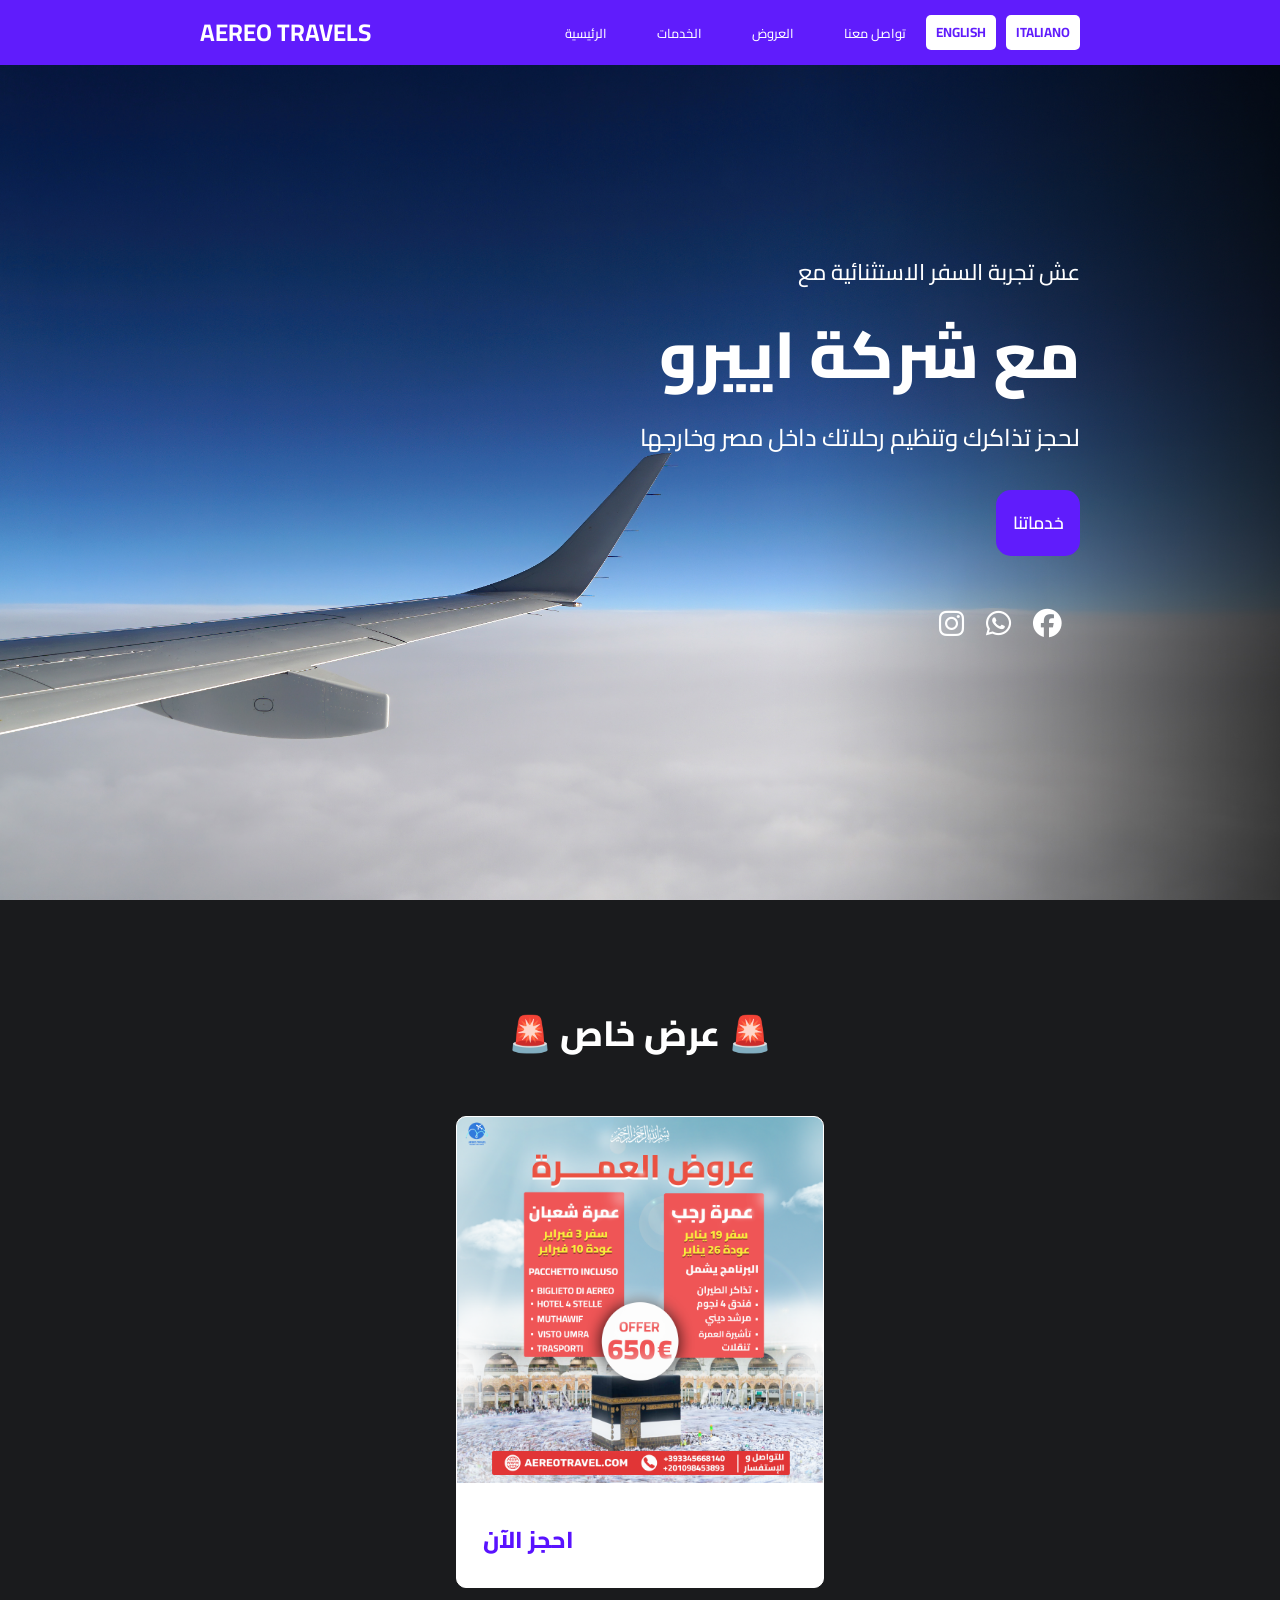
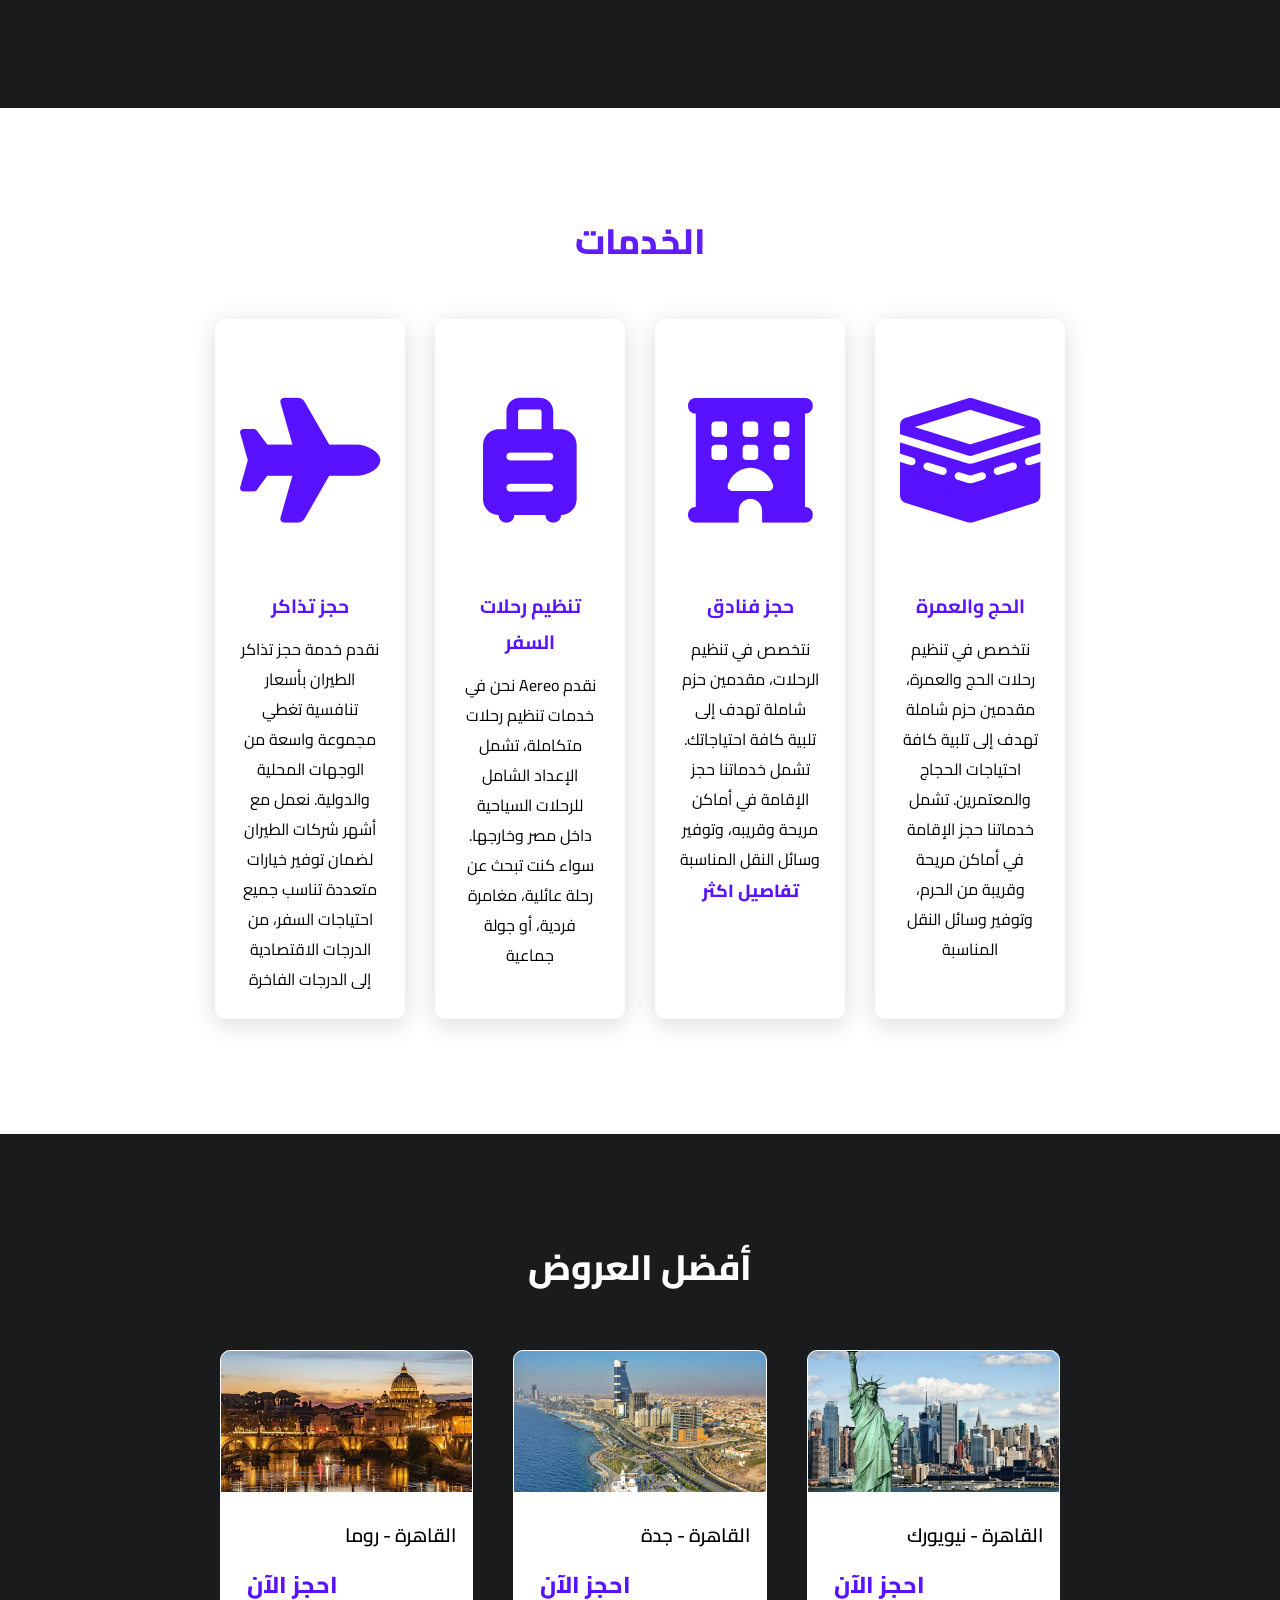
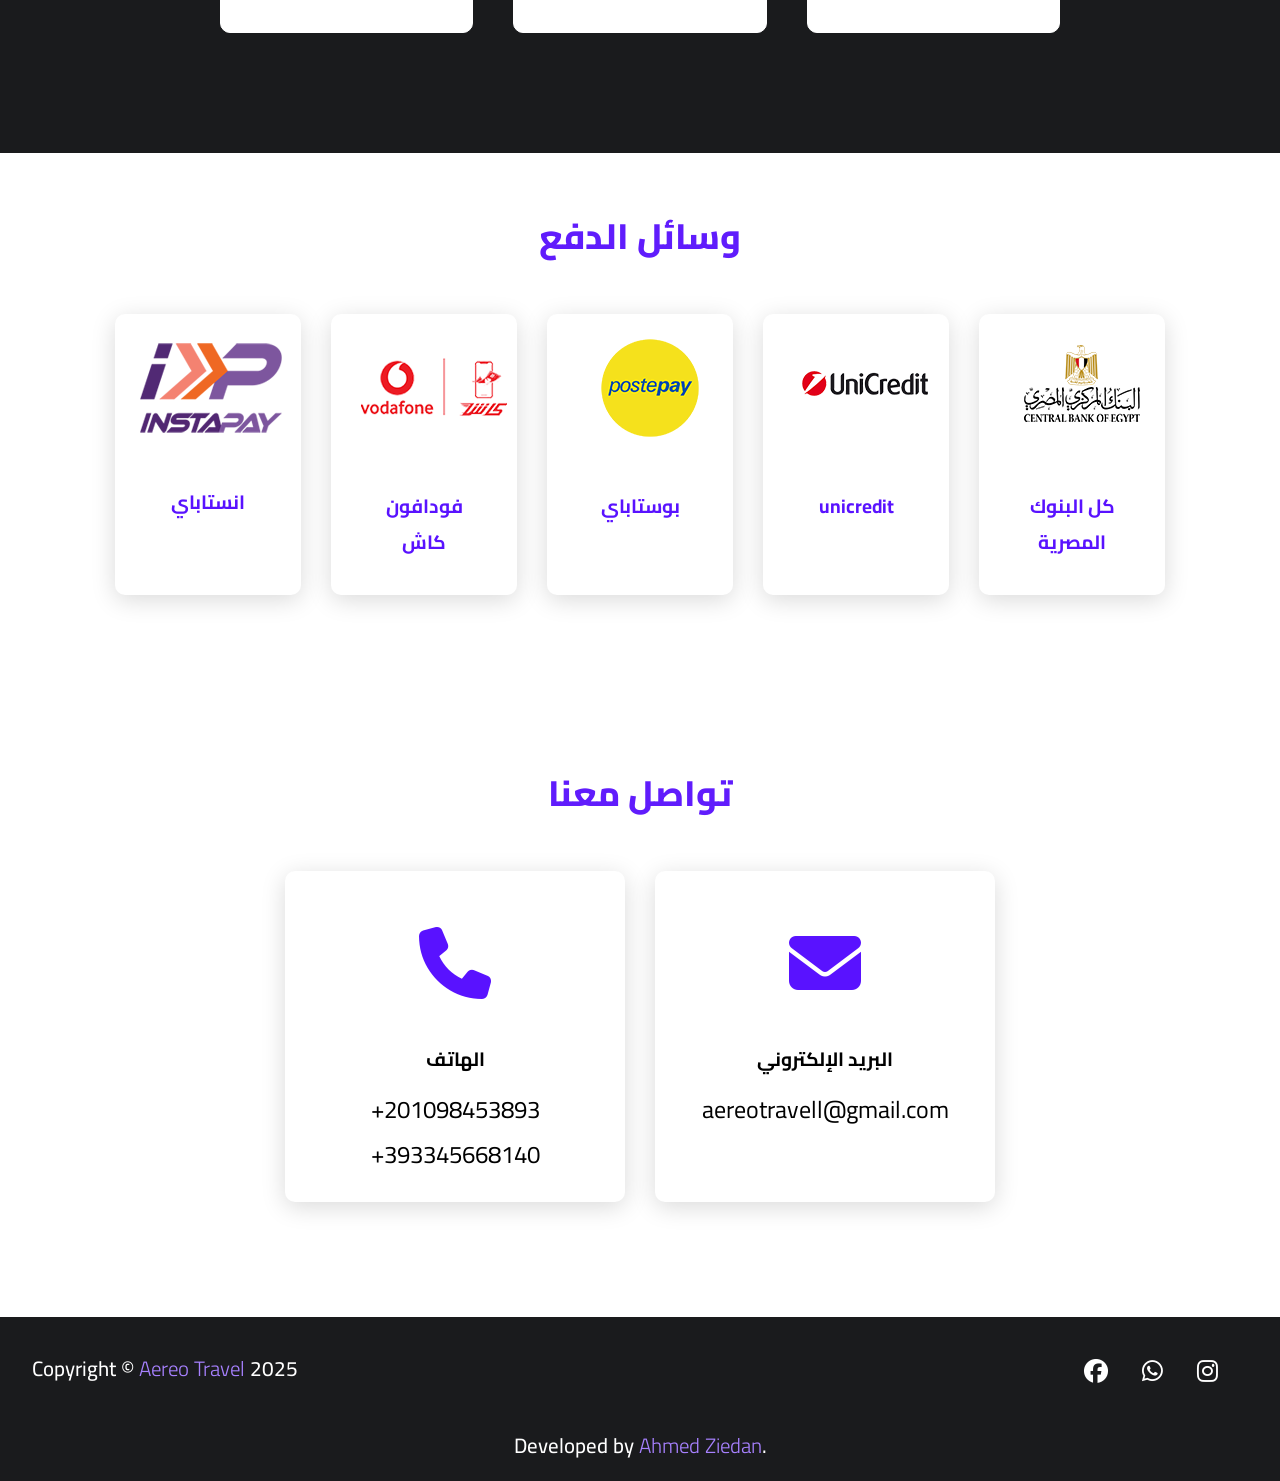
<file: index.html>
<!DOCTYPE html>
<html lang="ar">
  <head>
    <meta charset="UTF-8" />
    <meta name="description" content="Experience exceptional travel" />
    <meta name="keywords" content="Ticket, travel, tour,Book,hotels" />
    <meta name="viewport" content="width=device-width, initial-scale=1.0" />
    <link
      rel="stylesheet"
      href="https://cdnjs.cloudflare.com/ajax/libs/font-awesome/6.6.0/css/all.min.css"
    />
    <link rel="stylesheet" href="style.css" />
    <title>aereo travels</title>
    <link rel="icon" type="x-icon" href="/imgs/logo.png" />
  </head>

  <body>
    <header>
      <a class="name">Aereo Travels</a>

      <button class="menu-toggle" aria-label="Toggle navigation">
        <i class="fa-solid fa-bars"></i>
      </button>
      <nav class="nav">
        <a href="#main" class="nav-home">الرئيسية</a>
        <a href="#services" class="nav-services">الخدمات</a>
        <a href="#offers" class="nav-offers">العروض</a>
        <a href="#contact" class="nav-contact">تواصل معنا</a>
        <div class="language-switcher">
          <!--   <button onclick="changeLanguage('ar')">العربية</button>-->
          <button onclick="changeLanguage('en')">English</button>
          <button onclick="changeLanguage('it')">Italiano</button>
        </div>
      </nav>
    </header>

    <section class="main" id="main" dir="rtl">
      <div>
        <h2 class="main-title">
          عش تجربة السفر الاستثنائية مع<br /><span>مع شركة اييرو</span>
        </h2>
        <h3 class="main-subtitle">
          لحجز تذاكرك وتنظيم رحلاتك داخل مصر وخارجها
        </h3>
        <a href="#services" class="main-btn">خدماتنا</a>
        <div class="social-icons">
          <a
            href="https://www.facebook.com/profile.php?id=61564671070158"
            target="_blank"
            ><i class="fa-brands fa-facebook" target="_blank"></i
          ></a>
          <a href="https://wa.me/201098453893" target="_blank"
            ><i class="fa-brands fa-whatsapp"></i
          ></a>
          <a href="https://www.instagram.com/aereo.travel/" target="_blank"
            ><i class="fa-brands fa-instagram"></i
          ></a>
        </div>
      </div>
    </section>

    <!--  -->
    <section class="offers" id="offers">
      <h2 class="offer-title">🚨 عرض خاص 🚨</h2>
      <div class="content">
        <div class="offer-card">
          <div class="offerimage">
            <img src="/imgs/umrah4.png" />
          </div>
          <div class="offer-info">
            <strong class="offer-price">
              <!--   <span>50$</span>-->
              <a href="#contact" class="more more-1">احجز الآن</a>
            </strong>
          </div>
        </div>
      </div>
    </section>
    <!-- -->
    <section class="cards" id="services">
      <h2 class="title services-title">الخدمات</h2>
      <div class="content">
        <div class="card">
          <div class="icon">
            <i class="fa-solid fa-plane"></i>
          </div>
          <div class="info">
            <h3 class="service-booking">حجز تذاكر</h3>
            <p class="service-booking-desc">
              نقدم خدمة حجز تذاكر الطيران بأسعار تنافسية تغطي مجموعة واسعة من
              الوجهات المحلية والدولية. نعمل مع أشهر شركات الطيران لضمان توفير
              خيارات متعددة تناسب جميع احتياجات السفر، من الدرجات الاقتصادية إلى
              الدرجات الفاخرة
            </p>
          </div>
        </div>
        <div class="card">
          <div class="icon">
            <i class="fa-solid fa-suitcase-rolling"></i>
          </div>
          <div class="info">
            <h3 class="service-travel">تنظيم رحلات السفر</h3>
            <p class="service-travel-desc">
              نحن في Aereo نقدم خدمات تنظيم رحلات متكاملة، تشمل الإعداد الشامل
              للرحلات السياحية داخل مصر وخارجها. سواء كنت تبحث عن رحلة عائلية،
              مغامرة فردية، أو جولة جماعية
            </p>
          </div>
        </div>
        <div class="card">
          <div class="icon">
            <i class="fa-solid fa-hotel"></i>
          </div>
          <div class="info">
            <h3 class="service-hotel">حجز فنادق</h3>
            <p class="service-hotel-desc">
              نتخصص في تنظيم الرحلات، مقدمين حزم شاملة تهدف إلى تلبية كافة
              احتياجاتك. تشمل خدماتنا حجز الإقامة في أماكن مريحة وقريبه، وتوفير
              وسائل النقل المناسبة
            </p>
            <a href="hotels.html" class="detals">تفاصيل اكثر</a>
          </div>
        </div>

        <div class="card">
          <div class="icon">
            <i class="fa-solid fa-kaaba"></i>
          </div>
          <div class="info">
            <h3 class="service-umrah">الحج والعمرة</h3>
            <p class="service-umrah-desc">
              نتخصص في تنظيم رحلات الحج والعمرة، مقدمين حزم شاملة تهدف إلى تلبية
              كافة احتياجات الحجاج والمعتمرين. تشمل خدماتنا حجز الإقامة في أماكن
              مريحة وقريبة من الحرم، وتوفير وسائل النقل المناسبة
            </p>
          </div>
        </div>
      </div>
    </section>

    <section class="offers" id="offers">
      <h2 class="offer-title">أفضل العروض</h2>
      <div class="content">
        <div class="offer-card">
          <div class="offerimage">
            <img src="/imgs/Roma.jpg" />
          </div>
          <div class="offer-info">
            <p class="offer-category offer-category-1">القاهرة - روما</p>
            <strong class="offer-price">
              <!--   <span>50$</span>-->
              <a href="#contact" class="more more-1">احجز الآن</a>
            </strong>
          </div>
        </div>
        <div class="offer-card">
          <div class="offerimage">
            <img src="/imgs/jeddah.jpg" />
          </div>
          <div class="offer-info">
            <p class="offer-category offer-category-2">القاهرة - جدة</p>
            <strong class="offer-price">
              <!--   <span>50$</span>-->
              <a href="#contact" class="more more-2">احجز الآن</a>
            </strong>
          </div>
        </div>
        <div class="offer-card">
          <div class="offerimage">
            <img src="/imgs/New York.jpg" />
          </div>
          <div class="offer-info">
            <p class="offer-category offer-category-3">القاهرة - نيويورك</p>
            <strong class="offer-price">
              <!--   <span>50$</span>-->
              <a href="#contact" class="more more-3" dir="ltr">احجز الآن</a>
            </strong>
          </div>
        </div>
      </div>
    </section>

    <section class="pay" id="pay">
      <h2 class="title pay-title">وسائل الدفع</h2>
      <div class="content">
        <div class="card">
          <div class="icon">
            <img src="/imgs/instapay.png" />
          </div>
          <div class="info">
            <h3 class="pay-insta">انستاباي</h3>
          </div>
        </div>
        <div class="card">
          <div class="icon">
            <img src="/imgs/vodacash.png" />
          </div>
          <div class="info">
            <h3 class="pay-cash">فودافون كاش</h3>
          </div>
        </div>
        <div class="card">
          <div class="icon">
            <img src="/imgs/postepay.png" />
          </div>
          <div class="info">
            <h3 class="pay-post">بوستاباي</h3>
          </div>
        </div>

        <div class="card">
          <div class="icon">
            <img src="/imgs/uni.png" />
          </div>
          <div class="info">
            <h3 class="pay-uni">unicredit</h3>
          </div>
        </div>
        <div class="card">
          <div class="icon">
            <img src="/imgs/egyptbanks.png" />
          </div>
          <div class="info">
            <h3 class="pay-banks">كل البنوك المصرية</h3>
          </div>
        </div>
      </div>
    </section>
    <section class="cards contact" id="contact">
      <h2 class="title contact-title">تواصل معنا</h2>
      <div class="content">
        <div class="card">
          <div class="icon">
            <i class="fa-solid fa-phone"></i>
          </div>
          <div class="info">
            <h3 class="contact-phone">الهاتف</h3>
            <a href="https://wa.me/201098453893" target="_blank"
              >+201098453893</a
            >
            <a href="https://wa.me/393345668140" target="_blank"
              >+393345668140</a
            >
          </div>
        </div>
        <div class="card">
          <div class="icon">
            <i class="fa-solid fa-envelope"></i>
          </div>
          <div class="info">
            <h3 class="contact-email">البريد الإلكتروني</h3>
            <a href="mailto:aereotravell@gmail.com">aereotravell@gmail.com</a>
          </div>
        </div>
      </div>
    </section>

    <footer class="footer">
      <p class="copyright">Copyright &copy <span>Aereo Travel</span> 2025</p>

      <div class="social-icons">
        <a
          href="https://www.facebook.com/profile.php?id=61564671070158"
          target="_blank"
          ><i class="fa-brands fa-facebook"></i
        ></a>
        <a href="https://wa.me/201098453893" target="_blank"
          ><i class="fa-brands fa-whatsapp" target="_blank"></i
        ></a>
        <a href="https://www.instagram.com/aereo.travel/" target="_blank"
          ><i class="fa-brands fa-instagram"></i
        ></a>
      </div>
    </footer>
    <section class="last">
      <p class="logo">
        Developed by
        <a
          target="_blank"
          href="https://www.linkedin.com/in/ahmedziedan/"
          class="azaro"
          >Ahmed Ziedan</a
        >.
      </p>
    </section>

    <script>
      const translations = {
        en: {
          navHome: "Home",
          navServices: "Services",
          navOffers: "Offers",
          navContact: "Contact Us",
          mainTitle:
            "Experience exceptional travel with<br><span>Aereo Travels</span>",
          mainSubtitle:
            "Book your tickets and organize your trips within Egypt and abroad",
          mainBtn: "Our Services",
          servicesTitle: "Services",
          serviceBooking: "Ticket Booking",
          serviceBookingDesc:
            "We offer competitive flight ticket booking services covering a wide range of local and international destinations. We work with the most renowned airlines to ensure multiple options to suit all travel needs, from economy to luxury classes",
          serviceTravel: "Travel Organization",
          serviceTravelDesc:
            "At Aereo, we provide comprehensive travel organization services, including full preparation for tourist trips within Egypt and abroad. Whether you're looking for a family trip, solo adventure, or group tour",
          serviceHotel: "Book hotels",
          serviceHotelDesc:
            "We specialize in organizing trips, offering comprehensive packages designed to meet all your needs. Our services include booking accommodation in comfortable and nearby places, and providing suitable means of transportation.",
          detals: "More details",
          serviceUmrah: "Umrah and Hajj",
          serviceUmrahDesc:
            "We specialize in organizing trips, offering comprehensive packages designed to meet all the needs of pilgrims. Our services include booking comfortable accommodation close to the Haram, and providing suitable transportation",
          offerTitle: "Best Offers",
          offerCategory1: "Cairo - Rome",
          offerCategory2: "Cairo - jeddah",
          offerCategory3: "Cairo - New York",
          offerPrice: "5000$",
          more: "Book Now",
          payTitle: "Payment methods",
          payInsta: "Insta Pay",
          payCash: "Vodafone Cash",
          payPost: "Postapay",
          payBanks: "All Egyptian banks",
          contactTitle: "Contact Us",
          contactPhone: "Phone",
          contactEmail: "Email",
        },
        it: {
          navHome: "Home",
          navServices: "Servizi",
          navOffers: "Offerte",
          navContact: "Contattaci",
          mainTitle:
            "Vivi un'esperienza di viaggio eccezionale con<br><span>Aereo Travels</span>",
          mainSubtitle:
            "Prenota i tuoi biglietti e organizza i tuoi viaggi in Egitto e all'estero",
          mainBtn: "I nostri servizi",
          servicesTitle: "Servizi",
          serviceBooking: "Prenotazione Biglietti",
          serviceBookingDesc:
            "Offriamo servizi competitivi di prenotazione biglietti aerei che coprono una vasta gamma di destinazioni locali e internazionali. Collaboriamo con le compagnie aeree più rinomate per garantire opzioni multiple adatte a tutte le esigenze di viaggio, dalle classi economiche a quelle di lusso",
          serviceTravel: "Organizzazione Viaggi",
          serviceTravelDesc:
            "Da Aereo, forniamo servizi di organizzazione viaggi completi, che includono la preparazione completa per viaggi turistici in Egitto e all'estero. Che tu stia cercando un viaggio in famiglia, un'avventura solitaria o un tour di gruppo",
          serviceHotel: "Prenotazioni alberghiere",
          detals: "Maggiori dettagli",
          serviceHotelDesc:
            "Siamo specializzati nell'organizzazione di viaggi, offrendo pacchetti completi pensati per soddisfare tutte le vostre esigenze. I nostri servizi comprendono la prenotazione di alloggi in luoghi confortevoli e vicini e la fornitura di mezzi di trasporto adeguati",
          serviceUmrah: "Hajj e Umrah",
          serviceUmrahDesc:
            "Siamo specializzati nell'organizzazione di viaggi per Hajj e Umrah, offrendo pacchetti completi progettati per soddisfare tutte le esigenze dei pellegrini. I nostri servizi includono la prenotazione di alloggi confortevoli vicino all'Haram e la fornitura di trasporti adeguati",
          offerTitle: "Migliori Offerte",
          offerCategory1: "Cairo - Roma",
          offerCategory2: "Cairo - jeddah",
          offerCategory3: "Cairo - New York",
          offerPrice: "5000$",
          more: "Prenota ora",
          payTitle: "Metodi di pagamento",
          payInsta: "Insta Pay",
          payCash: "Vodafone Cash",
          payPost: "Postapay",
          payBanks: "All Egyptian banks",
          contactTitle: "Contattaci",
          contactPhone: "Telefono",
          contactEmail: "Email",
        },
      };

      function changeLanguage(lang) {
        const elements = {
          navHome: document.querySelector(".nav-home"),
          navServices: document.querySelector(".nav-services"),
          navOffers: document.querySelector(".nav-offers"),
          navContact: document.querySelector(".nav-contact"),
          mainTitle: document.querySelector(".main-title"),
          mainSubtitle: document.querySelector(".main-subtitle"),
          mainBtn: document.querySelector(".main-btn"),
          servicesTitle: document.querySelector(".services-title"),
          serviceBooking: document.querySelector(".service-booking"),
          serviceBookingDesc: document.querySelector(".service-booking-desc"),
          serviceTravel: document.querySelector(".service-travel"),
          serviceTravelDesc: document.querySelector(".service-travel-desc"),
          serviceHotel: document.querySelector(".service-hotel"),
          detals: document.querySelector(".detals"),
          serviceHotelDesc: document.querySelector(".service-hotel-desc"),
          serviceUmrah: document.querySelector(".service-umrah"),
          serviceUmrahDesc: document.querySelector(".service-umrah-desc"),
          offerTitle: document.querySelector(".offer-title"),
          offerCategory1: document.querySelector(".offer-category-1"),
          offerCategory2: document.querySelector(".offer-category-2"),
          offerCategory3: document.querySelector(".offer-category-3"),
          offerPrice: document.querySelector(".offer-price span"),
          more: document.querySelectorAll(".more"),
          payTitle: document.querySelector(".pay-title"),
          payInsta: document.querySelector(".pay-insta"),
          payCash: document.querySelector(".pay-cash"),
          payPost: document.querySelector(".pay-post"),
          payBanks: document.querySelector(".pay-banks"),
          contactTitle: document.querySelector(".contact-title"),
          contactPhone: document.querySelector(".contact-phone"),
          contactEmail: document.querySelector(".contact-email"),
        };

        if (translations[lang]) {
          for (const key in elements) {
            if (elements[key]) {
              if (key === "more") {
                elements[key].forEach((el, index) => {
                  el.innerHTML = translations[lang][key];
                });
              } else {
                elements[key].innerHTML = translations[lang][key];
              }
            }
          }
        }

        if (lang === "ar") {
          document.documentElement.lang = "ar";
          document.documentElement.dir = "rtl";
        } else {
          document.documentElement.lang = lang;
          document.documentElement.dir = "ltr";
        }
      }
    </script>

    <script>
      document
        .querySelector(".menu-toggle")
        .addEventListener("click", function () {
          document.querySelector(".nav").classList.toggle("active");
        });

      document
        .querySelector(".lang-toggle")
        .addEventListener("click", function () {
          document.querySelector(".lang-menu").classList.toggle("active");
        });
    </script>
  </body>
</html>
</file>
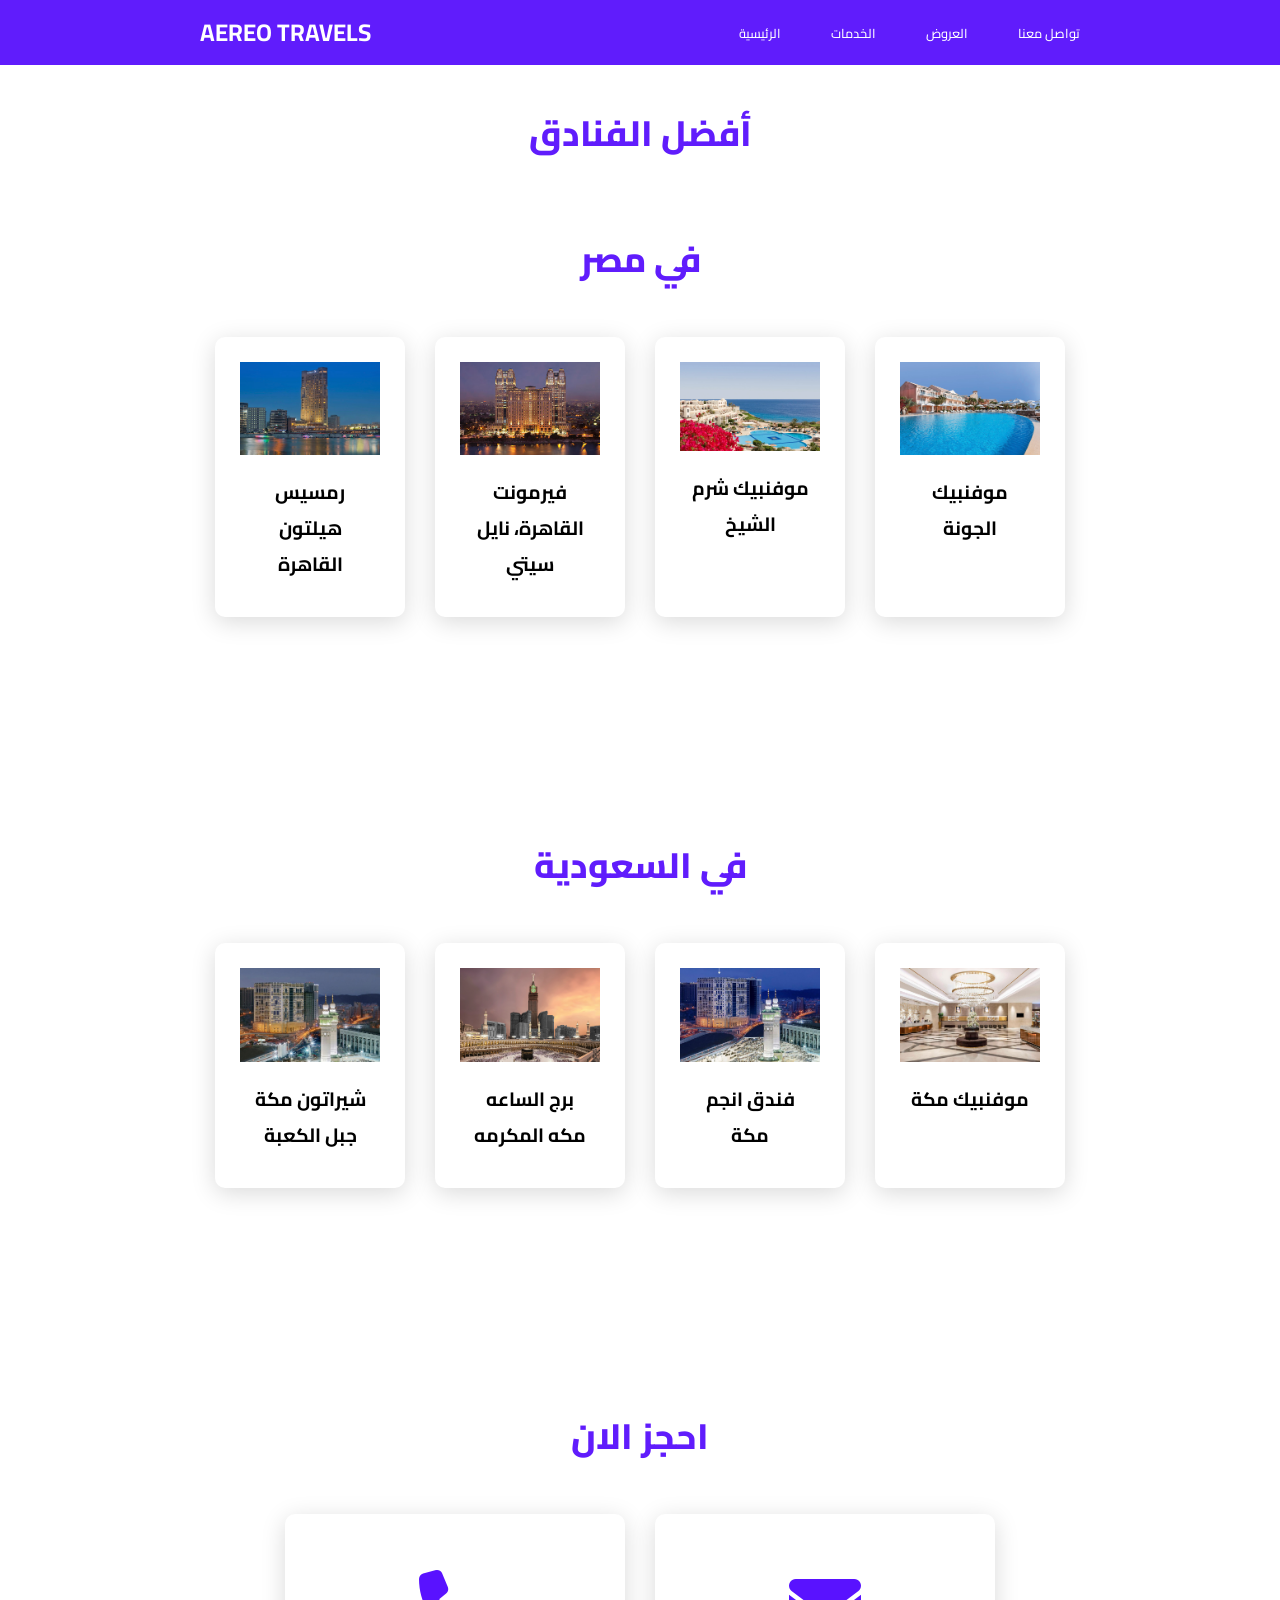
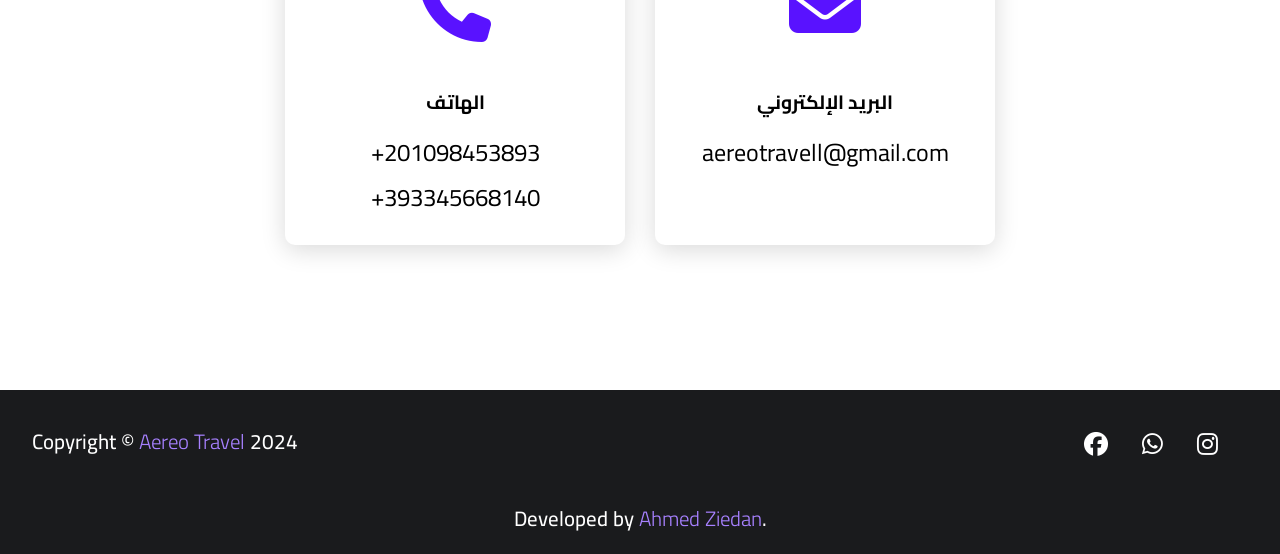
<file: hotels.html>
<!DOCTYPE html>
<html lang="ar">
  <head>
    <meta charset="UTF-8" />
    <meta name="description" content="Experience exceptional travel" />
    <meta name="keywords" content="Ticket, travel, tour,Book,hotels" />
    <meta name="viewport" content="width=device-width, initial-scale=1.0" />
    <link
      rel="stylesheet"
      href="https://cdnjs.cloudflare.com/ajax/libs/font-awesome/6.6.0/css/all.min.css"
    />
    <link rel="stylesheet" href="style.css" />
    <title>Best Hotels</title>
    <link rel="icon" type="x-icon" href="/imgs/logo.png" />
  </head>

  <body>
    <header>
      <a href="/index.html" class="name">Aereo Travels</a>

      <button class="menu-toggle" aria-label="Toggle navigation">
        <i class="fa-solid fa-bars"></i>
      </button>
      <nav class="nav">
        <a href="/index.html" class="nav-home">الرئيسية</a>
        <a href="/index.html#services" class="nav-services">الخدمات</a>
        <a href="/index.html#offers" class="nav-offers">العروض</a>
        <a href="/index.html#contact" class="nav-contact">تواصل معنا</a>
      </nav>
    </header>

    <section class="cards contact" id="contact">
      <h2 class="title contact-title">أفضل الفنادق</h2>
      <br />
      <h3 class="title contact-title">في مصر</h3>
      <div class="content">
        <div class="card">
          <img class="mov" src="/imgs/ram.jpg" />
          <div class="info">
            <h3 class="contact-phone">رمسيس هيلتون القاهرة</h3>
          </div>
        </div>
        <div class="card">
          <img class="mov" src="/imgs/fair.jpg" />
          <div class="info">
            <h3 class="contact-phone">فيرمونت القاهرة، نايل سيتي</h3>
          </div>
        </div>
        <div class="card">
          <img class="mov" src="/imgs/mov1.jpg" />

          <div class="info">
            <h3 class="contact-phone">موفنبيك شرم الشيخ</h3>
          </div>
        </div>
        <div class="card">
          <img class="mov" src="/imgs/mov2.jpg" />

          <div class="info">
            <h3 class="contact-phone">موفنبيك الجونة</h3>
          </div>
        </div>
      </div>
    </section>
    <section class="cards contact" id="contact">
      <h3 class="title contact-title">في السعودية</h3>
      <div class="content">
        <div class="card">
          <img class="mov" src="/imgs/sher.jpg" />
          <div class="info">
            <h3 class="contact-phone">شيراتون مكة جبل الكعبة</h3>
          </div>
        </div>
        <div class="card">
          <img class="mov" src="/imgs/saah.jpg" />
          <div class="info">
            <h3 class="contact-phone">برج الساعه مكه المكرمه</h3>
          </div>
        </div>
        <div class="card">
          <img class="mov" src="/imgs/angm.jpg" />

          <div class="info">
            <h3 class="contact-phone">فندق انجم مكة</h3>
          </div>
        </div>
        <div class="card">
          <img class="mov" src="/imgs/mov3.jpg" />

          <div class="info">
            <h3 class="contact-phone">موفنبيك مكة</h3>
          </div>
        </div>
      </div>
    </section>
    <section class="cards contact" id="contact">
      <h2 class="title contact-title">احجز الان</h2>
      <div class="content">
        <div class="card">
          <div class="icon">
            <i class="fa-solid fa-phone"></i>
          </div>
          <div class="info">
            <h3 class="contact-phone">الهاتف</h3>
            <a href="https://wa.me/201098453893" target="_blank"
              >+201098453893</a
            >
            <a href="https://wa.me/393345668140" target="_blank"
              >+393345668140</a
            >
          </div>
        </div>
        <div class="card">
          <div class="icon">
            <i class="fa-solid fa-envelope"></i>
          </div>
          <div class="info">
            <h3 class="contact-email">البريد الإلكتروني</h3>
            <a href="mailto:aereotravell@gmail.com">aereotravell@gmail.com</a>
          </div>
        </div>
      </div>
    </section>

    <br />
    <footer class="footer">
      <p class="copyright">Copyright &copy <span>Aereo Travel</span> 2024</p>

      <div class="social-icons">
        <a
          href="https://www.facebook.com/profile.php?id=61564671070158"
          target="_blank"
          ><i class="fa-brands fa-facebook"></i
        ></a>
        <a href="https://wa.me/201098453893" target="_blank"
          ><i class="fa-brands fa-whatsapp" target="_blank"></i
        ></a>
        <a href="https://www.instagram.com/aereo.travel/" target="_blank"
          ><i class="fa-brands fa-instagram"></i
        ></a>
      </div>
    </footer>
    <section class="last">
      <p class="logo">
        Developed by
        <a
          target="_blank"
          href="https://www.facebook.com/profile.php?id=100055712323087"
          class="azaro"
          >Ahmed Ziedan</a
        >.
      </p>
    </section>
  </body>
</html>
</file>
<file: style.css>
@import url('https://fonts.googleapis.com/css2?family=Cairo:wght@200..1000&display=swap');

/*<uniquifier>: Use a unique and descriptive class name
// <weight>: Use a value from 200 to 1000
/*/
* {
    font-family: "Cairo", sans-serif;
    margin: 0;
    padding: 0%;
    box-sizing: border-box;
    scroll-behavior: smooth;
}

header {
    background-color: #601cfc;
    width: 100%;
    position: fixed;
    z-index: 999;
    display: flex;
    justify-content: space-between;
    align-items: center;
    padding: 10px 200px;
}

.name {
    text-decoration: none;
    color: white;
    text-transform: uppercase;
    font-weight: 700;
    font-size: 1.5em;
}



.nav a {
    text-decoration: none;
    color: white;
    text-transform: uppercase;
    font-weight: 500;
    font-size: 0.8em;
    padding-left: 30px;
}

.language-switcher {
    display: flex;
    gap: 10px;
}

.language-switcher button {
    background-color: white;
    color: #601cfc;
    border: none;
    padding: 5px 10px;
    cursor: pointer;
    font-weight: bold;
    text-transform: uppercase;
    border-radius: 5px;
    transition: background-color 0.3s;
}

.language-switcher button:hover {
    background-color: #5912ff;
    color: white;
}

section {
    padding: 100px 200px;
}

.main {
    width: 100%;
    min-height: 100vh;
    display: flex;
    align-items: center;
    background: url(imgs/view-airliner-wing-from-window.jpg)no-repeat;
    background-size: cover;
    background-position: center;
    background-attachment: fixed;
}

.main h2 {
    color: white;
    font-size: 1.4em;
    font-weight: 500;
}

.main h2 span {
    color: white;
    font-size: 2.9em;
    font-weight: 800;
}

.main h3 {
    color: white;
    font-size: 1.5em;
    font-weight: 500;
    margin-bottom: 30px;
}

.main-btn {
    color: white;
    background-color: #601cfc;
    text-decoration: none;
    font-size: 1.1em;
    font-weight: 600;
    display: inline-block;
    padding: 0.9375em;
    border-radius: 15px;
    margin-bottom: 40px;
    transition: 0.7s ease;
}

.main-btn:hover {
    background-color: #5912ff;
    transform: scale(1.1);
}

.social-icons a {
    color: #fff;
    font-size: 1.8em;
    padding-right: 30px;
}

.main .social-icons a {
    padding-right: 18px;
}

.title {
    display: flex;
    justify-content: center;
    color: #601cfc;
    font-size: 2.2em;
    font-weight: 800;
    margin-bottom: 30px;
}

.content {
    display: flex;
    justify-content: center;
    flex-direction: row;
    flex-wrap: nowrap;
}

.card {
    background-color: white;
    width: 21.25em;
    box-shadow: 0 5px 25px rgba(1 1 1 /15%);
    border-radius: 10px;
    padding: 25px;
    margin: 15px;
    transition: 0.7s ease;
}

.card:hover {
    background-color: #f8f8f8;
    transform: scale(1.1);
}

.card .icon {
    color: #5912ff;
    font-size: 7.8em;
    text-align: center;
}

.info {
    text-align: center;
}

.info h3 {
    color: #5912ff;
    font-size: 1.2em;
    font-weight: 700px;
    margin: 10px;
}

.detals {
    color: #5912ff;
    text-decoration: none;
    font-size: 1.1em;
    font-weight: 800;
    transition: 0.5s ease;
}

.detals:hover {
    color: #ff0000;
    font-size: 1.2em;


}

.offers {
    background-color: #1a1b1d;
}

.offer-title {
    display: flex;
    justify-content: center;
    color: #fff;
    font-size: 2.2em;
    font-weight: 800;
    margin-bottom: 30px;
}

.offers .content {
    margin-top: 30px;
}

.offer-card {
    background-color: #fff;
    border: 1px solid white;
    min-height: 14em;
    width: 23em;
    overflow: hidden;
    border-radius: 10px;
    margin: 20px;
    transition: .07s ease;
}

.offer-card:hover {
    transform: scale(1.1);
}

.offer-card:hover .offerimage {
    opacity: 95%;
}

.offer-card img {
    width: 100%;
}

.offer-info {
    padding: 1em;
}

.offer-category {
    direction: rtl;
    font-size: 1.2em;
    font-weight: 600;
    color: #000;
}

.offer-price {
    display: flex;
    justify-content: space-between;
    text-transform: uppercase;
    font-weight: 800;
    font-size: 1.2em;
    margin: 10px;
}

.more {
    text-align: right;
    text-decoration: none;
    color: #5912ff;
    font-size: 1.2em;
}

.more :hover {
    color: #a179ff;
}




.contact .icon {
    font-size: 4.5em;
}

.contact .info h3 {
    color: black;
}

.contact .info a {
    font-size: 1.5em;
    color: black;
    text-decoration: none;
}

.contact .info a:hover {
    color: #5117d8;
}

.footer {
    background-color: #1a1b1d;
    color: #fff;
    padding: 2em;
    display: flex;
    justify-content: space-between;
}

.copyright {
    font-size: 1.3em;
    font-weight: 500;
}

.copyright span {
    color: #a781ff;
    font-weight: 350;
}

.footer .social-icons a {
    font-size: 1.5em;
}

.last {
    background-color: #1a1b1d;
    color: #fff;
    padding: 1em;
    padding-top: 0em;
    margin-top: 0%;


}

.logo {

    text-align: center;
    justify-content: center;
    font-size: 1.3em;
    font-weight: 500;
}

.logo a {
    text-decoration: none;
    color: #a781ff;
    font-weight: 350;

}

/* hoooooooooooooooootel*/
.contact .card .mov {
    width: 100%;

}

/* paaaaaaaayment*/
.pay {
    padding: 50px 100px;
}

.pay .card {
    background-color: white;
    width: 22.25em;
    box-shadow: 0 5px 25px rgba(1 1 1 /15%);
    border-radius: 10px;
    padding: 25px;
    margin: 15px;
    transition: 0.7s ease;
    min-height: 14em;

    overflow: hidden;
}

.pay .card:hover {
    background-color: #f8f8f8;
    transform: scale(1.1);
}

.pay .content .card .icon {
    width: 100%;
    font-size: 4.5em;
    text-align: center;

}

.pay .info {
    text-align: center;
    text-decoration: none;
}

.pay .info h3 {
    color: #5912ff;
    font-size: 1.2em;
    font-weight: 700px;
    margin: 10px;
    text-decoration: none;
}


/* RESPONSIVE */
@media (max-width: 900px) {
    header {
        padding: 10px 80px;
    }

    .name {
        font-size: 1.2em;
    }

    .nav a {
        padding-left: 15px;
    }

    section {
        padding: 80px 20px;
    }

    .main h2 span {
        font-size: 1.8em;
    }

    .content {
        flex-direction: column;
        align-items: center;
    }

    .pay .content .card {

        padding: 15px;
        margin: 5px;

    }

    .footer {
        padding: 1em;
        font-size: 0.7em;
    }

    .last {
        padding: 1em;
        font-size: 0.7em;
    }

    .language-switcher {
        flex-direction: column;
        align-items: flex-start;
    }

    .language-switcher button {
        margin-bottom: 5px;
    }
}

@media (max-width: 641px) {
    body {
        font-size: 12px;
    }
}

/* سسسسس*/
/* General styles */
* {
    font-family: "Cairo", sans-serif;
    margin: 0;
    padding: 0;
    box-sizing: border-box;
    scroll-behavior: smooth;
}

header {
    background-color: #601cfc;
    width: 100%;
    position: fixed;
    z-index: 999;
    display: flex;
    justify-content: space-between;
    align-items: center;
    padding: 10px 200px;
    transition: padding 0.3s ease;
}

.name {
    text-decoration: none;
    color: white;
    text-transform: uppercase;
    font-weight: 700;
    font-size: 1.5em;
}


.nav {
    display: flex;
    gap: 20px;
}

.nav a {
    text-decoration: none;
    color: white;
    text-transform: uppercase;
    font-weight: 500;
    font-size: 0.8em;
}

.menu-toggle {
    display: none;
    background: none;
    border: none;
    color: white;
    font-size: 1.5em;
    cursor: pointer;
}

/* Responsive Styles */
@media (max-width: 900px) {
    header {
        padding: 10px 20px;
    }

    .name {
        font-size: 1.2em;
    }

    .nav {
        display: none;
        flex-direction: column;
        width: 100%;
        position: absolute;
        top: 100%;
        left: 0;
        background-color: #601cfc;
        padding: 10px;
    }

    .nav.active {
        display: flex;
    }

    .nav a {
        font-size: 1em;
        padding: 10px;
        text-align: center;
    }

    .menu-toggle {
        display: block;
    }
}

/**/
/* General styles */
* {
    font-family: "Cairo", sans-serif;
    margin: 0;
    padding: 0;
    box-sizing: border-box;
    scroll-behavior: smooth;
}

header {
    background-color: #601cfc;
    width: 100%;
    position: fixed;
    z-index: 999;
    display: flex;
    justify-content: space-between;
    align-items: center;
    padding: 10px 200px;
    transition: padding 0.3s ease;
}

.name {
    text-decoration: none;
    color: white;
    text-transform: uppercase;
    font-weight: 700;
    font-size: 1.5em;
}

.nav {
    display: flex;
    gap: 20px;
    align-items: center;
}

.nav a {
    text-decoration: none;
    color: white;
    text-transform: uppercase;
    font-weight: 500;
    font-size: 0.8em;
}

.language-selector {
    position: relative;
}

.lang-toggle {
    background: none;
    border: none;
    color: white;
    font-size: 1em;
    cursor: pointer;
    font-weight: 500;
}

.lang-menu {
    display: none;
    position: absolute;
    top: 100%;
    right: 0;
    background-color: #601cfc;
    border: 1px solid white;
    border-radius: 5px;
    z-index: 1000;
}

.lang-menu a {
    display: block;
    padding: 10px;
    color: white;
    text-decoration: none;
    text-align: center;
}

.lang-menu a:hover {
    background-color: #5912ff;
}

/* Responsive Styles */
@media (max-width: 900px) {
    header {
        padding: 10px 20px;
    }

    .name {
        font-size: 1.2em;
    }

    .nav {
        display: none;
        flex-direction: column;
        width: 100%;
        position: absolute;
        top: 100%;
        left: 0;
        background-color: #601cfc;
        padding: 10px;
    }

    .nav.active {
        display: flex;
    }

    .nav a {
        font-size: 1em;
        padding: 10px;
        text-align: center;
    }

    .language-selector {
        display: block;
    }

    .lang-menu {
        position: static;
        background-color: transparent;
        border: none;
    }

    .lang-menu a {
        padding: 10px;
        color: white;
        background-color: #601cfc;
    }

    .lang-menu a:hover {
        background-color: #5912ff;
    }

    .menu-toggle {
        display: block;
    }
}
</file>
